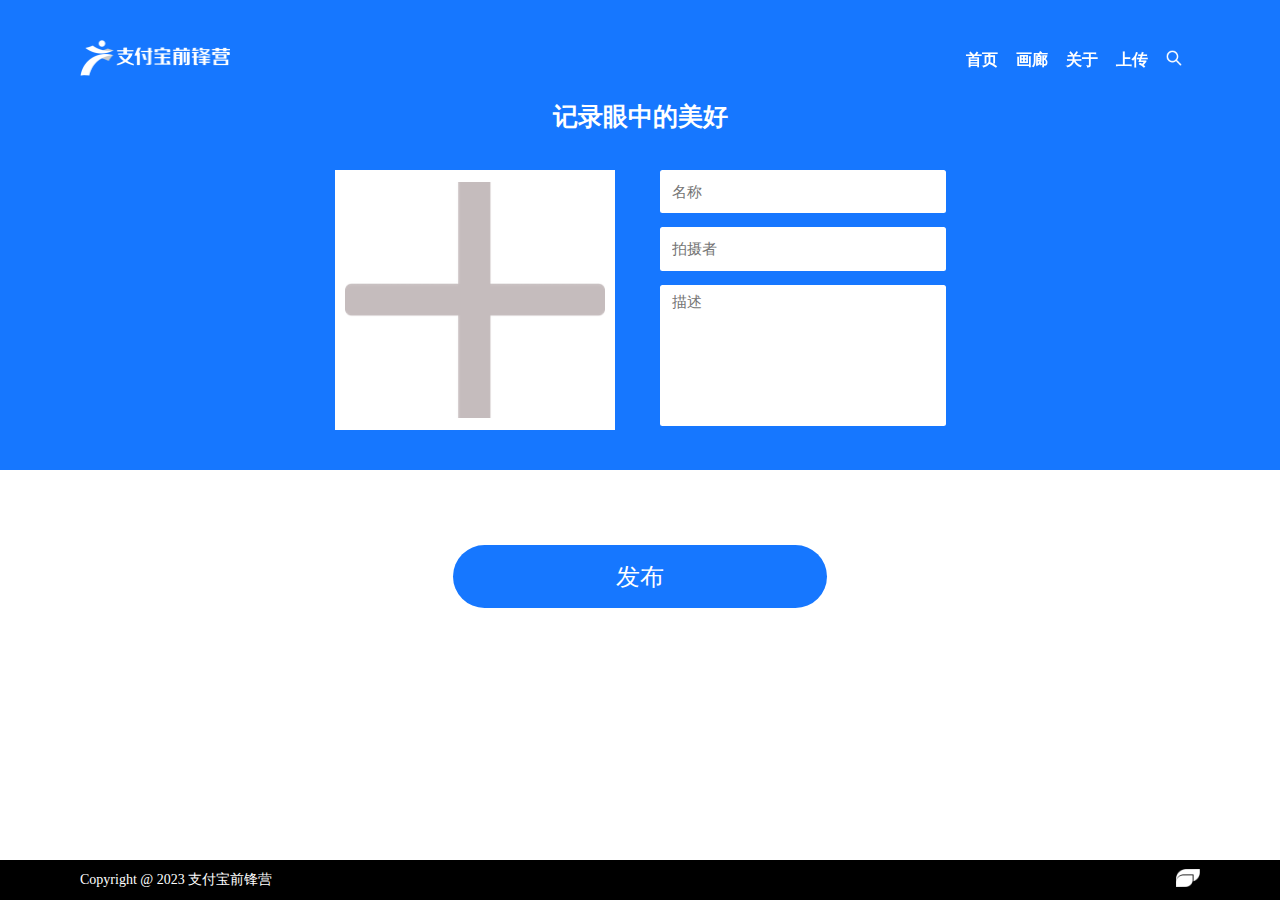
<file: submit.html>
<!DOCTYPE html>
<html>

<head>
    <meta charset="utf-8" />
    <title>蚂蚁前端课堂</title>
    <link rel="icon" href="favicon.ico" />
    <link href="./css/common.css" rel="stylesheet" />
    <link href="./css/submit.css" rel="stylesheet" />
</head>

<body>
    <nav>
        <a class="logo" href="https://campus.antfin.com" target="_blank">
            <img src="./imgs/logo.png" />
        </a>
    
        <a href="./index.html">首页</a>
    
        <a href="./index.html#gallary">画廊</a>
    
        <a href="./index.html#about">关于</a>
    
        <a href="./submit.html">上传</a>
        <a class="search" href="https://www.google.com/search?q=前端学习" target="_blank">
            <img/ src="./imgs/search.png">
        </a>
    </nav>
    
    <header>
        <h1>记录眼中的美好</h1>
    </header>
    
    <main>
        <section class="form-wrap">
            <div class="file-wrap">
                <label for="upload">
                    <img id="preview" src="./imgs/upload.png" />
                </label>
                <input id="upload" type="file" accept=".png, .jpg, .jpeg" />
            </div>

            <div class="input-wrap">
                <input id="name" placeholder="名称" />
                <input id="photographer" placeholder="拍摄者" />
                <textarea id="desc" placeholder="描述"></textarea>
            </div>
        </section>

        <section class="btn-wrap">
            <button onclick="uploadFile()">发布</button>
        </section>
    </main>
    
    <footer>
        <span>Copyright @ 2023 支付宝前锋营</span>
    
        <a href="https://xcloud.alipay.com" target="_blank">
            <img/ src="./imgs/afx-logo.png">
        </a>
    </footer>

    <script src="./js/submit.js"></script>
</body>

</html>
</file>
<file: css/common.css>
/* 覆盖浏览器默认值 */

html,
body,
h1,
h2,
p {
    margin: 0;
}

html {
    font-family: 'PingFang SC';
    box-sizing: border-box;
}

body {
    /* #ffffff可缩写为#fff */
    background-color: #fff;
    min-height: 100vh;
    display: flex;
    flex-direction: column;
}


/* 页面主体结构 */

header {
    height: 470px;
    background: #1677FF;
}

main {
    /* 纵向撑满屏幕，将footer挤到页面底部 */
    flex: 1;
    display: flex;
    align-items: center;
    flex-direction: column;
    overflow: hidden;
}


/* 导航栏 */

nav {
    /* 导航栏悬浮在其他元素上层，采用绝对定位 */
    position: fixed;
    padding: 0 80px;
    left: 0;
    right: 0;
    top: 40px;
    display: flex;
    align-items: center;
}

nav .logo {
    /* 占满剩余空间，将其他元素挤到最右侧 */
    flex: 1.0;
}

nav .logo img {
    width: 150px;
    height: 36px;
}

nav a {
    color: #fff;
    font-size: 16px;
    font-family: Helvetica;
    text-decoration: none;
    font-weight: bold;
    margin-right: 18px;
}

nav .search img {
    width: 16px;
    height: 16px;
}


/* 页脚 */

footer {
    padding: 0 80px;
    height: 40px;
    background-color: #000;
    color: #fff;
    font-size: 14px;
    display: flex;
    align-items: center;
}

footer span {
    flex: 1.0;
}

footer img {
    width: 24px;
    height: 18px;
}
</file>
<file: css/submit.css>
header {
    color: #fff;
    text-align: center;
    padding-top: 100px;
    box-sizing: border-box;
}

header h1 {
    color: #fff;
    font-size: 25px;
}

main {
    margin-top: -300px;
}

section.form-wrap {
    display: flex;
    justify-content: center;
}

section.form-wrap>div {
    display: flex;
}

.file-wrap {
    display: flex;
    align-items: center;
    justify-content: center;
}

.file-wrap label {
    height: 260px;
    width: 280px;
    background: #fff;
    cursor: pointer;
    display: flex;
    align-items: center;
    justify-content: center;
}

.file-wrap img {
    width: 260px;
    height: 236px;
    object-fit: cover;
}

#upload {
    display: none;
}

.input-wrap {
    display: flex;
    flex-direction: column;;
    margin-left: 45px;
    width: 286px;
    height: 256px;
}

.input-wrap input,
.input-wrap textarea {
    padding-left: 12px;
    border: none;
    border-radius: 2.5px;
    color: #333;
    font-size: 15px;
}

.input-wrap input {
    height: 44px;
    margin-bottom: 14px;
}

.input-wrap textarea {
    padding-top: 8px;
    height: 140px;
    resize: none;
}

section.btn-wrap {
    padding: 115px 0 45px;
}

.btn-wrap>button {
    background: #1677FF;
    border-radius: 50px;
    color: #fff;
    font-size: 24px;
    width: 374px;
    height: 63px;
    border: none;
    cursor: pointer;
}

.btn-wrap>button:active {
    background-color: #0157cf;
}
</file>
